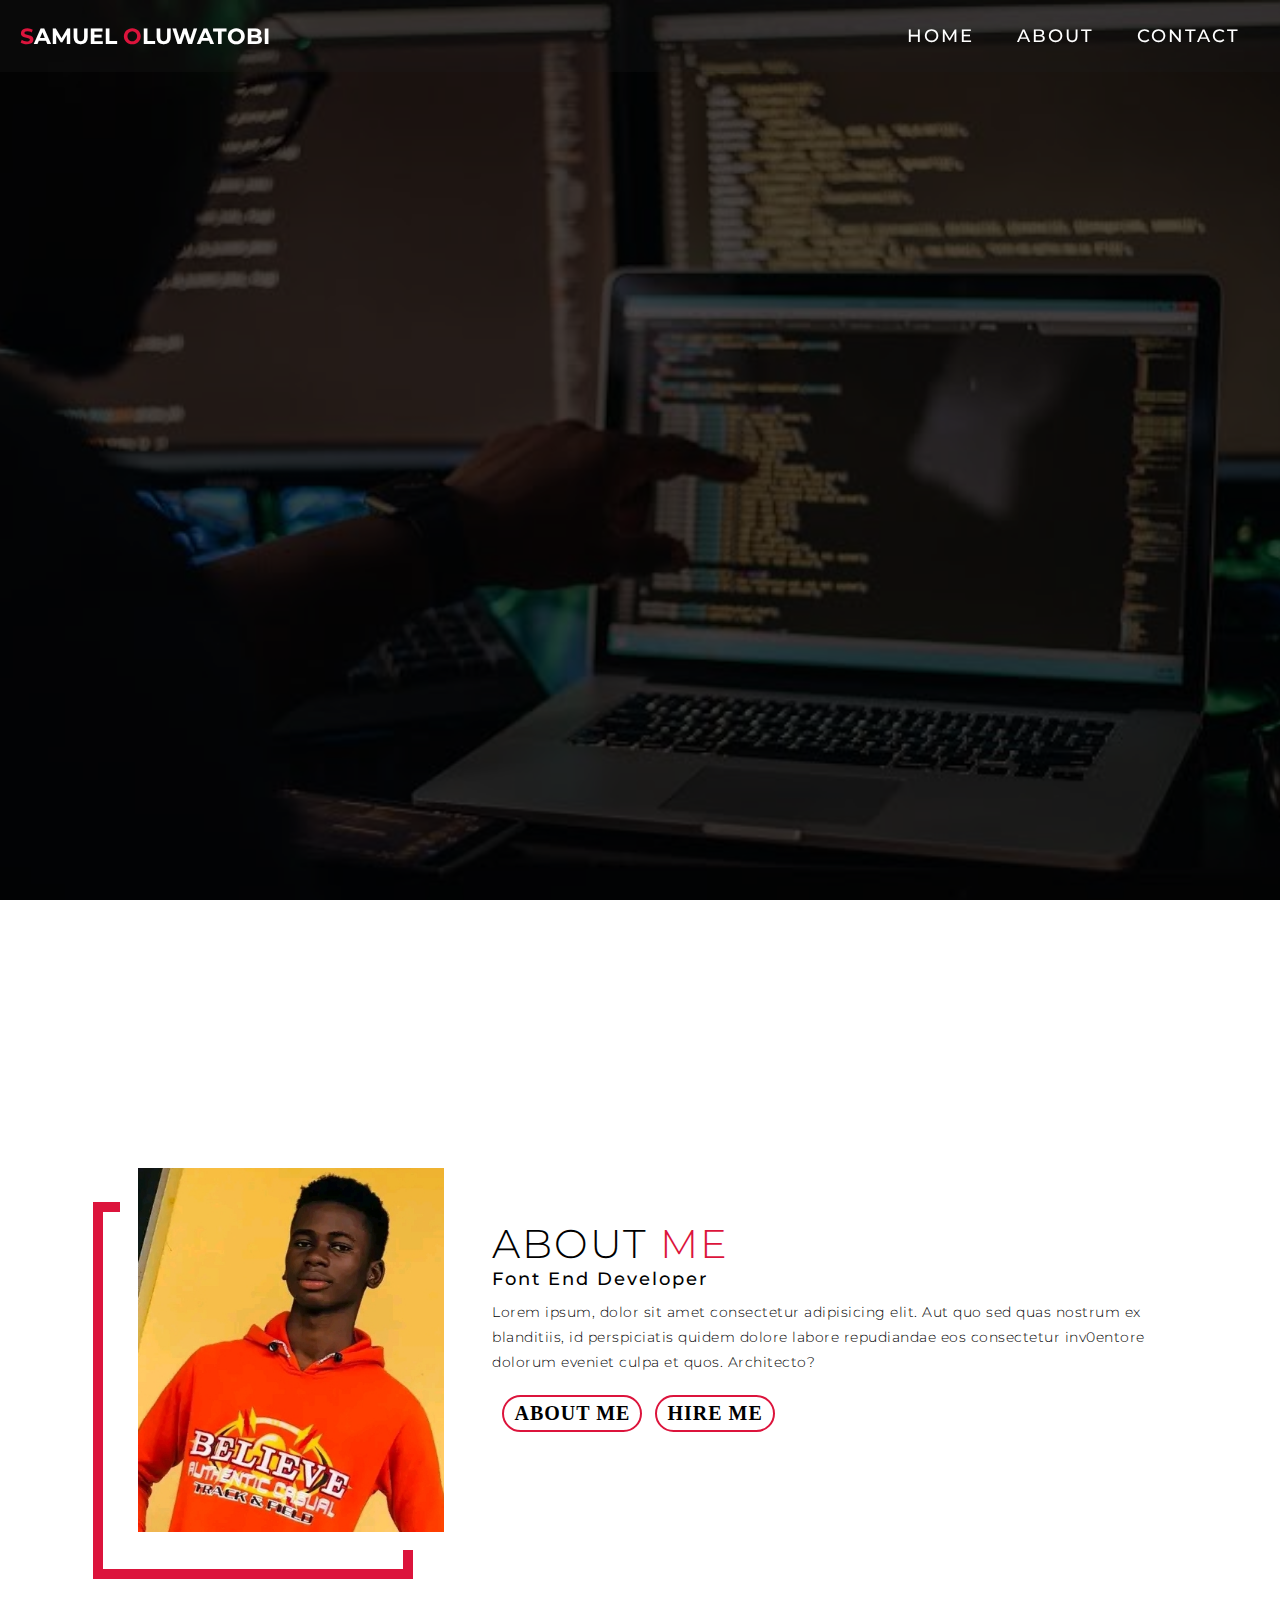
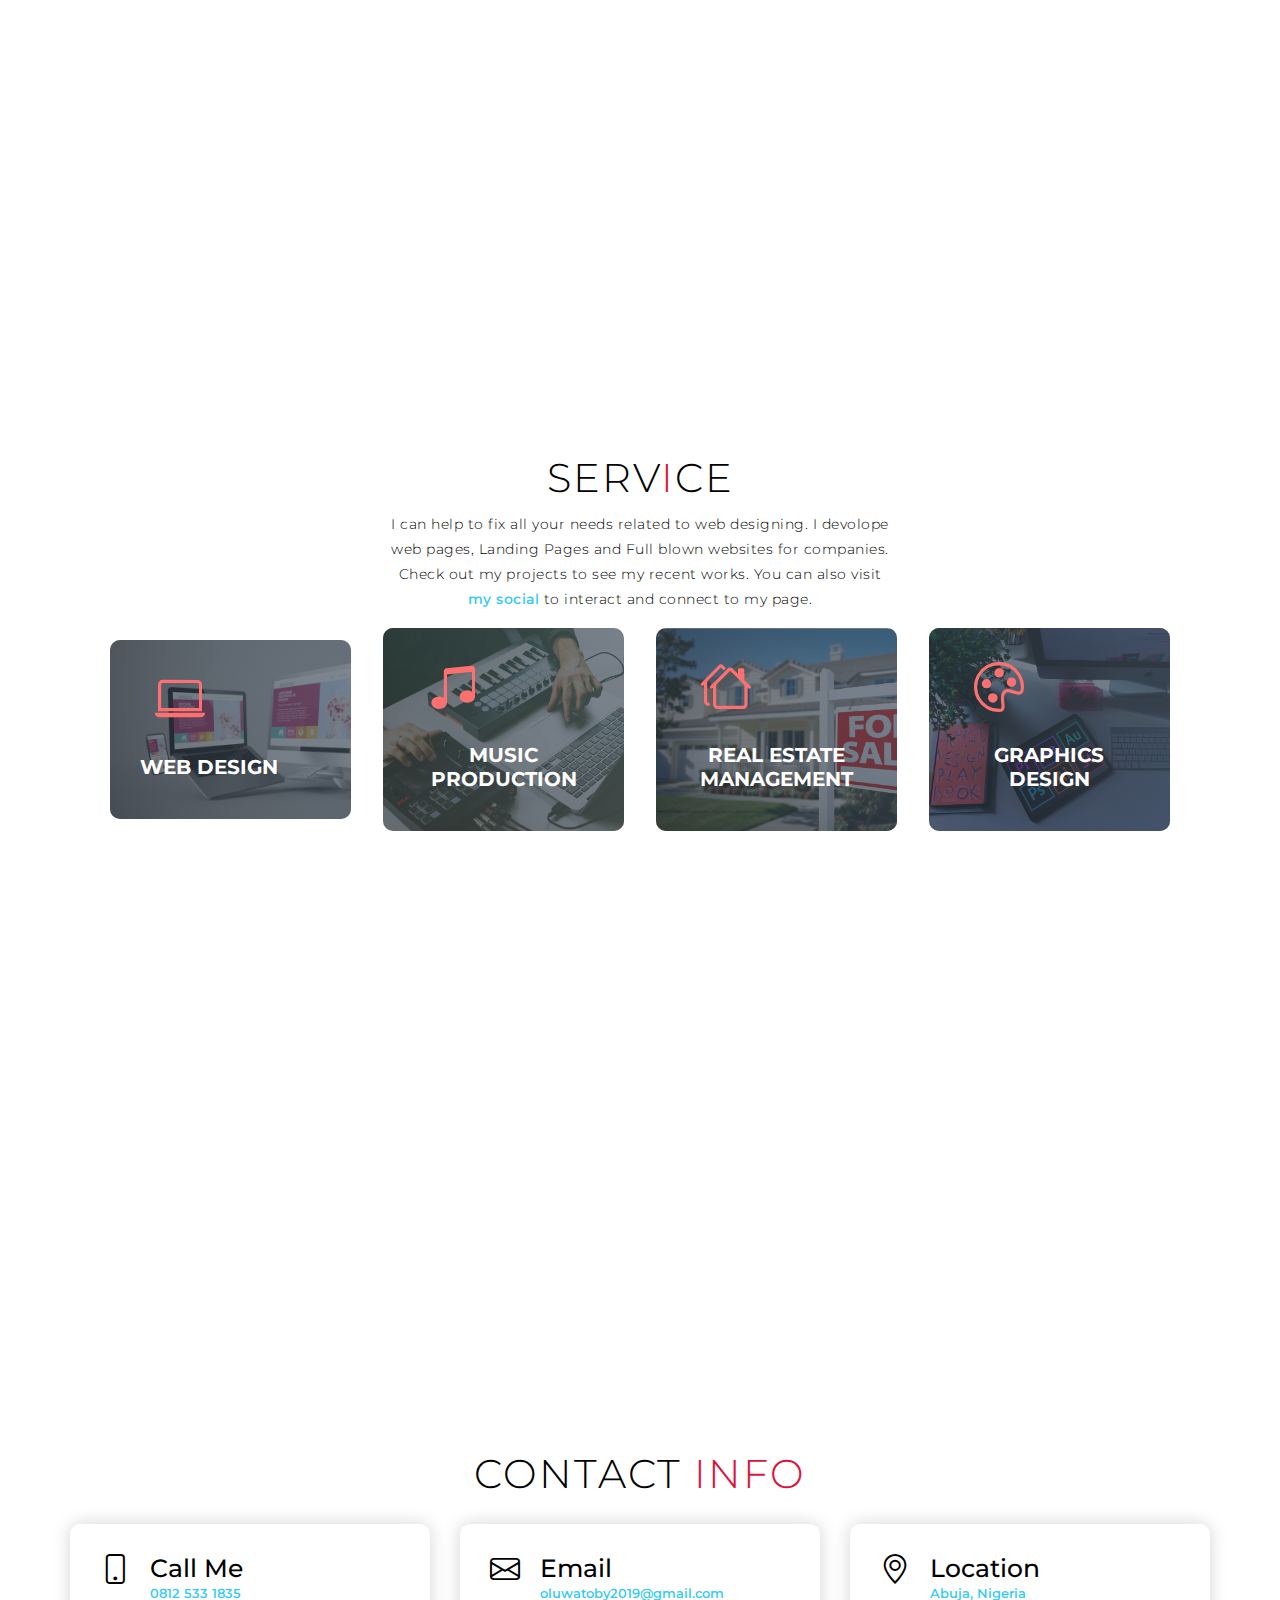
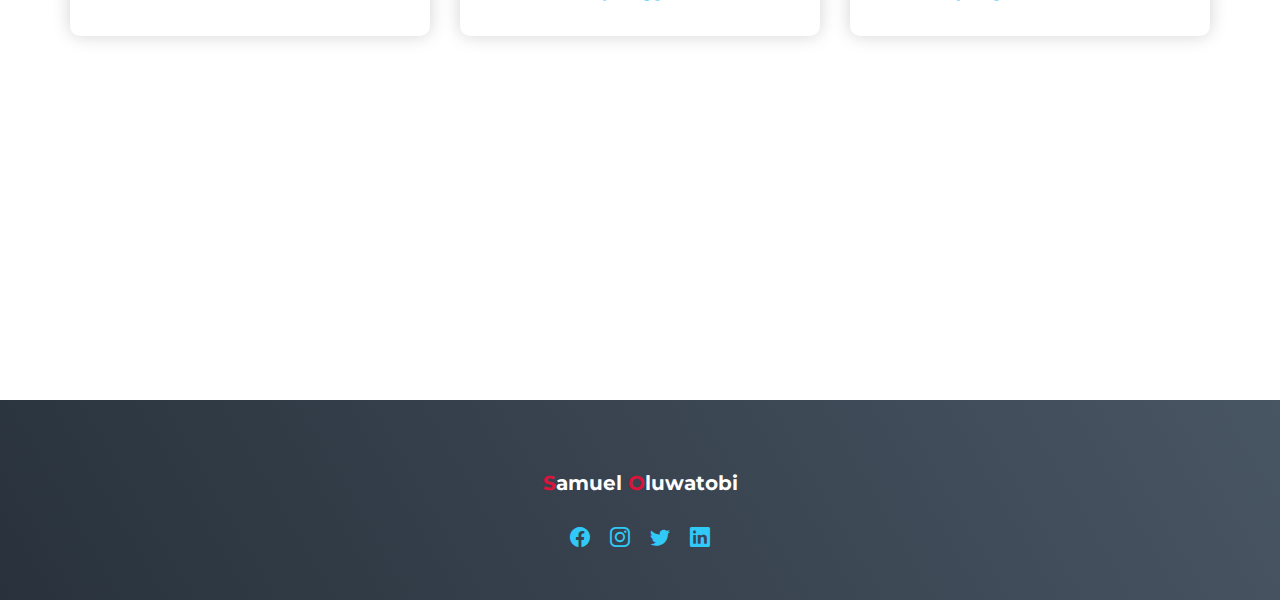
<file: index.html>
<!DOCTYPE html>
<html lang="en">
<head>
    <link rel="stylesheet" href="style.css">
    <meta charset="UTF-8">
    <meta http-equiv="X-UA-Compatible" content="IE=edge">
    <meta name="viewport" content="width=device-width, initial-scale=1.0">
    <link rel="stylesheet" href="https://cdn.jsdelivr.net/npm/bootstrap-icons@1.10.3/font/bootstrap-icons.css">
    <title>Samuel Oluwatobi</title>
    <link rel="icon" href="sam.jpg"> 
</head>
<body>
    <!-- <div class="loader">
        <div></div>
    </div> -->
    <section id="header">
        <div class="header container">
            <div class="nav-bar">
                <div class="brand">
                    <a href="#hero"><h1><span>S</span>amuel <span>O</span>luwatobi</h1></a>
                </div>
                <div class="nav-list">
                    <div class="hamburger"><div class="bar"></div></div>
                    <ul>
                        <li><a href="#hero" data-after="Home">Home</a></li>
                        <li><a href="/about.html" data-after="About">About</a></li>
                        <li><a href="/contact.html" data-after="Contact">Contact</a></li>
                    </ul>
                </div>
            </div>
        </div>
    </section> 

    
    <!-- Hero Section -->
    <section id="hero">
        <div class="hero container">
            <div>
                <h1>Hello, <span></span></h1>
                <h1>My Name is <span></span></h1>
                <h1>Samuel <span></span></h1>
                <!-- <a href="#projects" type="button" class="cta">Portfolio</a> -->
            </div>
        </div>
    </section> 
    <!-- End Hero Section -->

    <!-- About Section -->
    <section id="about">
        <div class ="about container">
            <div class="col-left">
                <div class="about-img">
                    <img src="sam.jpg" alt="img">
                </div>
            </div>
            <div class="col-right">
                <hi class="section-title">About <span>me</span></hi>
                <h2>Font End Developer</h2>
                <p>Lorem ipsum, dolor sit amet consectetur 
                adipisicing elit. Aut quo sed quas nostrum ex blanditiis, 
                id perspiciatis quidem dolore labore repudiandae eos 
                consectetur inv0entore dolorum eveniet culpa et quos. Architecto?</p>
                <a href="/about.html" class="cta">About Me</a>
                <a href="/contact.html" class="cta">Hire Me</a>
            </div>
        </div>
    </section>
    <!-- End About Section -->

    <!-- Service Section -->
    <section id="services">
        <div class="services container">
            <div class="service-top">
                <h1 class="section-title">Serv<span>i</span>ce</h1>
                <p>I can help to fix all your needs related to web designing. 
                I devolope web pages, Landing Pages and Full blown websites for companies.
                Check out my projects to see my recent works. You can also visit <a href="#footer">my social</a> to interact 
                and connect to my page.
                </p>
            </div>
            <div class="service-bottom">
                <div class="service-items">
                    <div class="icon"><i class="bi bi-laptop"></i></div>
                    <h2>Web Design</h2>
                    
                </div>
                <div class="service-items">
                    <div class="icon"><i class="bi bi-music-note-beamed"></i></div>
                    <h2>Music Production</h2>
                    
                </div>
                <div class="service-items">
                    <div class="icon"><i class="bi bi-houses"></i></div>
                    <h2>Real Estate Management</h2>
                    
                </div>
                <div class="service-items">
                    <div class="icon"><i class="bi bi-palette"></i></div>
                    <h2>Graphics Design</h2>
                    
                </div>
            </div>
        </div>
    </section> 
    <!-- End Service Section -->
    
    <!-- Project Section -->
    <!-- <section id="projects">
        <div class="project container">
          <div class="project-header">
              <h1 class="section-title">Recent <span>Projects</span></h1>
          </div>
          <div class="all-projects">
              <div class="project-item">
                  <div class="project-info">
                    <h1>Project 1</h1>
                    <h2>Coding is Love</h2>
                    <p>Lorem ipsum dolor sit amet consectetur adipisicing elit.
                         Soluta, tenetur blanditiis.Tenetur molestias maiores 
                         aliquam voluptatum quas exercitationem, nobis officiis
                          obcaecati blanditiis rerum. Dolore iusto repudiandae 
                          sequi! Sed, illo non.</p>
                  </div>
                  <div class="project-img">
                </div>
              </div>
              <div class="project-item">
                <div class="project-info">
                  <h1>Project 2</h1>
                  <h2>Coding is Love</h2>
                  <p>Lorem ipsum dolor sit amet consectetur adipisicing elit.
                       Soluta, tenetur blanditiis.Tenetur molestias maiores 
                       aliquam voluptatum quas exercitationem, nobis officiis
                        obcaecati blanditiis rerum. Dolore iusto repudiandae 
                        sequi! Sed, illo non.</p>
                </div>
                <div class="project-img">
                 <img src="img-1.png " alt="img">   
              </div>
            </div>
            <div class="project-item">
                <div class="project-info">
                  <h1>Project 3</h1>
                  <h2>Coding is Love</h2>
                  <p>Lorem ipsum dolor sit amet consectetur adipisicing elit.
                       Soluta, tenetur blanditiis.Tenetur molestias maiores 
                       aliquam voluptatum quas exercitationem, nobis officiis
                        obcaecati blanditiis rerum. Dolore iusto repudiandae 
                        sequi! Sed, illo non.</p>
                </div>
                <div class="project-img">
                 <img src="img-1.png" alt="img">   
              </div>
            </div>
            <div class="project-item">
                <div class="project-info">
                  <h1>Project 4</h1>
                  <h2>Coding is Love</h2>
                  <p>Lorem ipsum dolor sit amet consectetur adipisicing elit.
                       Soluta, tenetur blanditiis.Tenetur molestias maiores 
                       aliquam voluptatum quas exercitationem, nobis officiis
                        obcaecati blanditiis rerum. Dolore iusto repudiandae 
                        sequi! Sed, illo non.</p>
                </div>
                <div class="project-img">
                 <img src="img-1.png " alt="img">   
              </div>
            </div>
            <div class="project-item">
                <div class="project-info">
                  <h1>Project 5</h1>
                  <h2>Coding is Love</h2>
                  <p>Lorem ipsum dolor sit amet consectetur adipisicing elit.
                       Soluta, tenetur blanditiis.Tenetur molestias maiores 
                       aliquam voluptatum quas exercitationem, nobis officiis
                        obcaecati blanditiis rerum. Dolore iusto repudiandae 
                        sequi! Sed, illo non.</p>
                </div>
                <div class="project-img">
                 <img src="img-1.png " alt="img">   
              </div>
            </div>
          </div>
        </div>
    </section> -->
    <!-- End Project Section -->
    


    <!-- Contact Section -->
    <section id="contact">
        <div class="contact container">
            <div><h1 class="section-title">Contact <span>info</span></h1></div>
            <div class="contact-items">
                <div class="contact-item">
                    <div style=" margin-bottom: 20px;"><i class="bi bi-phone  " style="font-size:30px;"></i></div>
                    <div class="contact-info">
                        <h1>Call Me</h1>
                        <h2><a href="tel:0812 533 1835">0812 533 1835</a></h2>
                    </div>
                </div>
                <div class="contact-item">
                    <div style=" margin-bottom: 20px;"><i class="bi bi-envelope" style="font-size:30px;"></i></div>
                    <div class="contact-info">
                        <h1>Email</h1>
                        <h2><a href="mailto:oluwatoby2019@gmail.com"> oluwatoby2019@gmail.com</a></h2>
                    </div>
                </div>
                <div class="contact-item">
                    <div style=" margin-bottom: 20px;"><i class="bi bi-geo-alt" style="font-size:30px;"></i></div>
                    <div class="contact-info">
                        <h1>Location</h1>
                        <h2><a href="https://www.google.com/maps/place/Abuja,+Federal+Capital+Territory/@9.0244189,7.3798269,12z/data=!3m1!4b1!4m5!3m4!1s0x104e745f4cd62fd9:0x53bd17b4a20ea12b!8m2!3d9.0764785!4d7.398574" target="_blank"> Abuja, Nigeria</a></h2>
                    </div>
                </div> 
            </div>
        </div>
    </section>
    <!-- End Contact Section -->

    <!-- Footer -->
    <section id="footer">
        <div class="footer container">
            <div class="brand"><h1><span>S</span>amuel <span>O</span>luwatobi</h1></div>
            <h2></h2>
            <div class="social-icon">
                <div class="social-item">
                    <a href="https://web.facebook.com/rccg.overcomers.98"><i class="bi bi-facebook s-icon"></i></a>
                </div>
                <div class="social-item">
                    <a href="#"><i class="bi bi-instagram s-icon"></i></a>
                </div>
                <div class="social-item">
                    <a href="#"><i class="bi bi-twitter s-icon"></i></a>
                </div>
                <div class="social-item">
                    <a href="#"><i class="bi bi-linkedin s-icon"></i></a>
                </div>
            </div>
            <!-- <p>Copyright @ 2023. All rights reserved</p> -->
        </div>
    </section>
    <!-- End Footer -->
    <script src="app.js"></script>
    <script src="fade-on-scrow.js"></script>
</div>
</body>
</html>
</file>
<file: style.css>
@import url("https://cdn.jsdelivr.net/npm/bootstrap-icons@1.10.3/font/bootstrap-icons.css");
@import url('https://fonts.googleapis.com/css2?family=Montserrat:wght@300;400;700&display=swap');
*{
    padding: 0;
    margin: 0;
    box-sizing: border-box;
}
html{
    font-size: 10px;
    font-family: 'Montserrat', sans-serif;
    scroll-behavior: smooth;
}
a{
    text-decoration: none;
    color: rgb(49, 201, 247);
    font-weight: 550;
}
a:hover{
    text-decoration: underline;
    color: crimson;
    opacity: 0.7;
}
img {
    height: 100%;
    width: 100%;
    object-fit: cover;
}
p{
    color: black;
    font-size: 1.4rem;
    margin-top: 5px;
    line-height: 2.5rem;
    font-weight: 300;
    letter-spacing: .05rem;
}
.section-title {
    font-size: 4rem;
    font-weight: 300;
    color: black;
    margin-bottom: 10px;
    text-transform: uppercase;
    letter-spacing: .2rem;
    text-align: center;
}
.section-title span {
    color: crimson;
}
.container{
    min-height: 100vh;
    width: 100%;
    display: flex;
    align-items: center;
    justify-content: center;
}
.cta{
    display: inline-block;
    padding: 5px 20px;
    color: white;
    background-color: transparent;
    border: 2px solid crimson;
    font-size: 2rem;
    font-family: initial;
    text-transform: uppercase;
    letter-spacing: .1rem;
    margin-top: 30px;
    transition: .3s ease;
    transition-property: background-color, color;
}
.cta:hover{
    color: #ffffff;
    background-color: crimson;
    text-decoration: none;

}
.brand a h1{
    font-size: 1.5rem;
    text-transform: uppercase;
    color: white;
}
.brand h1 span{
    color: crimson;
}
/* Header Section */

#header{
    position: fixed;
    z-index: 1000;
    left: 0;
    top: 0;
    width: 100vw;
    height: auto;
}
#header .header{
    min-height: 8vh;
    background-color: rgba(31, 30, 30, 0.24);
    transition: .3s ease background-color; 
}
#header .nav-bar{
    display:flex;
    align-items: center;
    justify-content: space-between;
    width: 100%;
    height: 100%;
    max-width: 1300px;
    padding: 0 20px;
}
#header .nav-list ul{
    list-style: none;
    position: absolute;
    background-color: rgb(31, 30, 30);
    width: 100vw;
    height: 100vh;
    left: 100%;
    top: 0;
    display:flex;
    flex-direction: column;
    justify-content: center;
    align-items: center;
    z-index: 1;
    overflow-x:hidden;
    transition: .5s ease left;
}
#header .nav-list ul.active{
    left: 0;
}
#header .nav-list ul a{
    font-size: 2.0rem;
    font-weight: 500;
    letter-spacing: .2rem;  
    text-decoration: none;
    color: white;
    text-transform: uppercase;
    padding:20px;
    display:block;
} 
#header .nav-list ul a::after{
    content: attr(data-after);
    position: absolute;
    top: 50%;
    left: 50%;
    transform: translate(-50%, -50%) scale(0);
    color: rgba(240, 248, 255, 0.021);
    font-size: 13rem;
    letter-spacing: 50px;
    z-index: -1;
    transition: .3s ease letter-spacing;
}
#header .nav-list ul li:hover a::after{
    transform: translate(-50%, -50%) scale(1);
    letter-spacing: initial;
}
#header .nav-list ul li:hover a{
    color: crimson;
}
#header .hamburger{
    height:60px;
    width: 60px;
    display: inline-block;
    border: 3px solid white;
    border-radius: 50%;
    position: relative;
    display:flex;
    align-items: center;
    justify-content: center;
    z-index: 100;
    cursor: pointer;
    transform: scale(.8);
    margin-right: 20px;
}
#header .hamburger::after{
    position: absolute;
    content: '';
    height: 100%;
    width: 100%;
    border-radius: 50%;
    border: 3px solid white;
    animation: hamburger_puls 1s ease infinite;
}
#header .hamburger .bar{
    height: 2px;
    width: 30px;
    position: relative;
    background-color: white;
    z-index: -1;
}
#header .hamburger .bar::after,
#header .hamburger .bar::before{
    content: '';
    position: absolute;
    height: 100%;
    width: 100%;
    left: 0;
    background-color: white;
    transition: .3s ease;
    transition-property: top, bottom;
}
#header .hamburger .bar::after{
    top: 8px;
}
#header .hamburger .bar::before{
    bottom: 8px;
}
#header .hamburger.active .bar::before{
    bottom: 0;
}
#header .hamburger.active .bar::after{
    top: 0;
}

/* End Header Section */
/* Hero Section */
#hero{
    background-image: url(images.jpeg);
    background-size: cover;
    background-position: top center;
    position: relative;
    z-index: 1;
}
@media only screen and (max-width: 768px){
    #hero{
        background-image: url(sam.jpg);
    }
}
#hero::after{
    content: '';
    position: absolute;
    left: 0;
    top: 0;
    height: 100%;
    width: 100%;
    background-color: black;
    opacity: .7;
    z-index: -1;
}
#hero .hero {
    max-width: 1200px;
    margin: 0 auto;
    padding: 0 50px;
    justify-content: flex-start;
}
#hero h1{
    display: block;
    width: fit-content;
    font-size: 4rem;
    position: relative;
    color: transparent;
    animation: text_reveal .5s ease forwards;
    animation-delay: 1s;
}
#hero h1:nth-child(1){
    animation-delay: 1s;
}
#hero h1:nth-child(2){
    animation-delay: 2s;
}
#hero h1:nth-child(3){
    animation: text_reveal_name .5s ease forwards;
    animation-delay: 3s;
}
#hero h1 span{
    position: absolute;
    top: 0;
    left: 0;
    height: 100%;
    width: 0;
    background-color: crimson;
    animation: text_reveal_box 1s ease;
    animation-delay: .5ss;
}
#hero h1:nth-child(1) span{
    animation-delay: .5s;
}
#hero h1:nth-child(2) span{
    animation-delay: 1.5s;
}
#hero h1:nth-child(3) span{
    animation-delay: 2.5s;
}

/* End Hero Section */

/* Service Section */
    #services .services{
        flex-direction: column;
        text-align: center;
        max-width: 1500px;
        margin: 0 auto;
        padding: 100px 15px;
    }
    #services .service-top{
        max-width: 500px;
        margin: 0 auto;
    }
    #services .service-bottom{
        display: flex;
        align-items: center;
        justify-content: center;
        flex-wrap: wrap;
    }
    #services .service-items{
        flex-basis: 80%;
        display: flex;
        align-items: flex-start;
        justify-content: center;
        flex-direction: column;
        padding: 30px;
        border-radius: 10px;
        background-size: cover;
        margin: 10px 5%;
        position: relative;     
        overflow: hidden;
        z-index: 1;
    }
    #services .service-items:nth-of-type(1){
        background-image: url(webbg.png);
    }
    #services .service-items:nth-of-type(2){
        background-image: url(musicbg.jpeg);
    }
    #services .service-items:nth-of-type(3){
        background-image: url(estatebg.jpeg);
    }
    #services .service-items:nth-of-type(4){
        background-image: url(graphicsbg.jpeg);
    }
    #services .service-items::after{
        content: '';
        position: absolute;
        left: 0;
        top: 0;
        height: 100%;
        width: 100%;
        background-image: linear-gradient(60deg, #29323c 0%, #485563 100%);
        opacity: .7;
        z-index: -1;
    }
    #services .service-bottom .icon{
        height: 80px;
        width: 80px;
        margin-bottom: 5px;
    }
    #services .service-bottom .icon i{
        color: rgb(251, 112, 112);
        font-size: 5rem;
    }
    #services .service-items h2{
        font-size: 2rem;
        color: white;
        margin-bottom: 10px;
        text-transform: uppercase;
    }
    #services .service-items p{
        color: white;
        text-align: left;
    }
/* End Service Section */
/* Project Section */
#projects .project {
    flex-direction: column;
    max-width: 1200px;
    margin: 0 auto;
    padding: 100px 0;
}
#projects .project-header h1 {
    margin-bottom: 50px;
}
#projects .all-project {
    display: flex;
    align-items: center;
    justify-content: center;
    flex-direction: column;
}
#projects .project-item {
    display: flex;
    align-items: center;
    justify-content: center;
    flex-direction: column;
    width: 80%;
    margin: 20px auto;
    overflow: hidden;
    border-radius: 10px;
}
#projects .project-info {
    padding: 30px;
    flex-basis: 50%;
    height: 100%;
    display: flex;
    align-items: flex-start;
    justify-content: center;
    flex-direction: column;
    background-image: linear-gradient(60deg, #29323c 0%, #485563 100%);
    color: white;
} 
#projects .project-info h1 {
    font-size: 4rem;
    font-weight: 500;
}
#projects .project-info h2 {
    font-size: 1.8rem;
    font-weight: 500;
    margin-top: 10px;
}
#projects .project-info p {
    color: white;    
}
#projects .project-img {
    flex-basis: 50%;
    height: 300px;
    /* overflow: hidden; */
    position: relative;
}

#projects .project-img:after{
    content: '';
    position: absolute;
    left: 0;
    top: 0;
    height: 100%;
    width: 100%;
    background-image: linear-gradient(60deg, #29323c 0%, #483563 100%);
    opacity: .7;
}
#projects .project-img:hover::after{
    opacity: 0;
}
#projects .project-img img{
    transition: .3s ease transform ;
}
#projects .project-item:hover .project-img img{
    transform: scale(1.1);
}
/* End Project Section */

/* About Section */
#about .about{
    flex-direction: column-reverse;
    text-align: center;
    max-width: 1200px;
    margin: 0 auto;
    padding: 100px 20px;
}
#about .col-left{
    width: 250px;
    height: 360px;
}
#about .col-right{
    width: 100%;
}
#about .col-right h2{
    font-size: 1.8rem;
    font-weight: 500;
    letter-spacing: .2rem;
    margin-bottom: 10px;
}
#about .col-right .about_contact{
    font-size: 1.4rem;
}
#about .col-right p {
    margin-bottom: 20px;
}
#about .col-right .cta{
    color: black;
    margin:0 0 50px 10px;
    padding: 5px 10px;
    font-size: 1rem;
    border-radius: 2rem;
    transition: .9s;
}

#about .col-right .cta:hover{
    color: #fff;
    border-color: red;
    background: red;
}
#about .col-left .about-img{
    height: 100%;
    width: 100%;
    position: relative;
    border: 18px solid white;
    margin-top: 50px;
}
#about .col-left .about-img::after{
    content: '';
    position: absolute;
    left: -33px;
    top: 19px;
    height: 98%;
    width: 98%;
    border: 7px solid crimson;
    z-index: -1;
}
#about .col-right div .cta{
    display: block;
}
/* End About Section */

/* Contact Sectiion */
#contact .contact{
    flex-direction: column;
    max-width: 1200px;
    margin: 0 auto;
}
#contact .contact-items{
    padding-top: 30px;
}
#contact .contact-item{
    width: 80%;
    padding: 20px;
    text-align: center;
    border-radius: 10px;
    padding: 30px;
    margin: 30px;
    display: flex;
    justify-content: center;
    align-items: center;
    flex-direction: column;
    box-shadow: 0px 0px 18px 0 #0000002c;
    transition: .3s ease box-shadow;
}
#contact .contact-item:hover{
    box-shadow: 0px 0px 5px 0 #0000002c;
}
#contact .icon{
    width: 70px;
    margin: 0 auto;
    margin-bottom: 10px;
}
#contact .contact-info h1{
    font-size: 2.5rem;
    font-weight: 500;
    margin-bottom: 5px;
}
#contact ,.contact-info h2{
    font-size: 1.3rem;
    line-height: 2rem;
    font-weight: 500;
}
/* End Contact Section */

/* Footer */
#footer{
    background-image: linear-gradient(60deg, #29323c 0%, #485563 100%);
}
#footer .footer{
    min-height: 200px;
    flex-direction: column;
    padding-top: 50px;
    padding-bottom: 10px;
}
#footer h2{
    color: white;
    font-weight: 500;
    font-size: 1.0rem;
    letter-spacing: .1rem;
    margin-top: 10px;
    margin-bottom: 10px;
} 
#footer .social-icon{
    display: flex;
    margin-bottom: 10px;
}
.social-item{
    padding: 10px;
}
.s-icon{
    font-size: 2rem;
}
#footer .social-item img{
    filter: grayscale(1);
    transition: .3s ease filter;
}
#footer .social-item:hover img{
    filter: grayscale(0);
}
#footer p{
    color: white;
    font-size: 1.2rem;
}
#footer .brand h1{
    color: white;
}
/* End Footer */
/* keyFrames */
    @keyframes hamburger_puls {
        0%{
           opacity: 1;
           transform: scale(1); 
        }
        100%{
            opacity: 0;
            transform: scale(1.4);
        }
    }
    @keyframes text_reveal_box{
        50%{
            width: 100%;
            left: 0;
        }
        100%{
            width: 0;
            left: 100%;
        }
    }
    @keyframes text_reveal {
        100%{
             color: white;
        }
    }
    @keyframes text_reveal_name {
        100%{
            color: crimson;
            font-weight: 500px;
        }
    }
/* End Keyframes */



















/* Media Query For Tablet */
@media only screen and (min-width: 768px){
    
    .cta {
        font-size: 2.5rem;
        padding: 10px 50px;
    }
    h1 .section-title{
        font-size: 6rem;
    }
    #about .col-right .cta{
        display: inline-block;
        font-size: 2.0rem;
    }
    /* Hero */
    .brand a h1{
        font-size: 2.2rem;
    }
    /* End Hero */

    /* Services Section */
    #services .service-bottom .service-items{
        flex-basis: 45%;
        margin: 2.5%;
    }
    /* End Services Section */

    /* Project */
    #projects .project-item{
        flex-direction: row;
    }
    #projects .project-item:nth-child(even){
        flex-direction: row-reverse;
    }
    #projects .project-item{
        height: 400px;
        margin: 0;
        width: 100%;
        border-radius: 0;
    }
    #projects .all-projects .project-info{
        height: 100%
    }
    #projects .all-projects .project-img{
        height: 100%;
    }
       
    /* End Project */
    
    /* About */
    #about .col-right .about_contact{
        margin-left: 10rem;
    }
    #about .col-right .cv_container{
        margin-top: 40px;
        display: block;
    }
    #about .col-right .cv_container .cta{
        display: inline;
    }
    #about .about{
        flex-direction: row;
    }
    #about .col-left{
        width: 600px;
        height: 400px;
        padding-left: 60px;
    }
    #about .col-left .about-img{
        margin-top: 0;
    }
    #about .about .col-left .about-img::after{
        left: -45px;
        top: 34px;
        height: 98%;
        width: 98%;
        border: 10px solid crimson;
    }
    
    #about .col-right{
        text-align: left;
        padding: 30px;
    }
    #about .col-right h1 {
        text-align: left;
    } 
    
    /* End About */

    /* Contact */
    #contact .contact{
        flex-direction: column; 
        padding: 100px 0;
        align-items: center; 
        justify-content: center; 
        min-width: 20vh; 
    }
    #contact .contact-items{
        width: 100%;
        display: flex;
        flex-direction: row;
        justify-content: space-evenly;
        margin: 0;
    }
    #contact .contact-item{
        width: 30%;
        margin: 0;
        flex-direction: row;
    }
    #contact .contact-item .icon{
        height: 100px;
        width: 100px;
    } 
    #contact .contact-item .icon img{
        object-fit: contain;
    } 
    #contact .contact-item .contact-info{
        width: 100%;
        text-align: left;
        padding-left: 20px;
    }
/* End Contact */
}
/* End Media Query For Tablet */


/* Media Query For Desktop */
@media only screen and (min-width: 1200px) {
/* header */
    #header .hamburger{
        display: none;
    }
    #header .nav-list ul li{
        display: inline-block;
    }
    #header .nav-list ul li a{
        font-size: 1.8rem;
    }
    #header .nav-list ul {
        position: inherit;
        display: block;
        height: auto;
        width: fit-content;
        background-color: transparent;
    }
    #header .nav-list ul a:after{
        display: none;
    }
    #header .nav-bar{
        padding: 0 20px;
    }
/* end header */
    #services .service-bottom .service-items{
        flex-basis: 22%;
        margin: 1.5%;
    }

}
/* End Media Query For Desktop */





.loader div{
    height: 100px;
    width: 100px;
    border: 15px solid #45474b;
    /* border-top-color: #2a88e6; */
    position: absolute;
    margin:auto;
    top:0;
    bottom:0;
    left: 0;
    right:0;
    border-radius: 30%;
    animation:spin 1.5s infinite ease-in;
}
@keyframes spin {
    100%{
        border-top-color: #2a88e6;
        /* transform: rotate(360deg); */
    }
    75%{
        border-left-color: #2a88e6;
    }
    50%{
        border-bottom-color: #2a88e6;
    }
    25%{
        border-right-color: #2a88e6;
    }
}


/*         Sub Pages CSS         */
</file>
